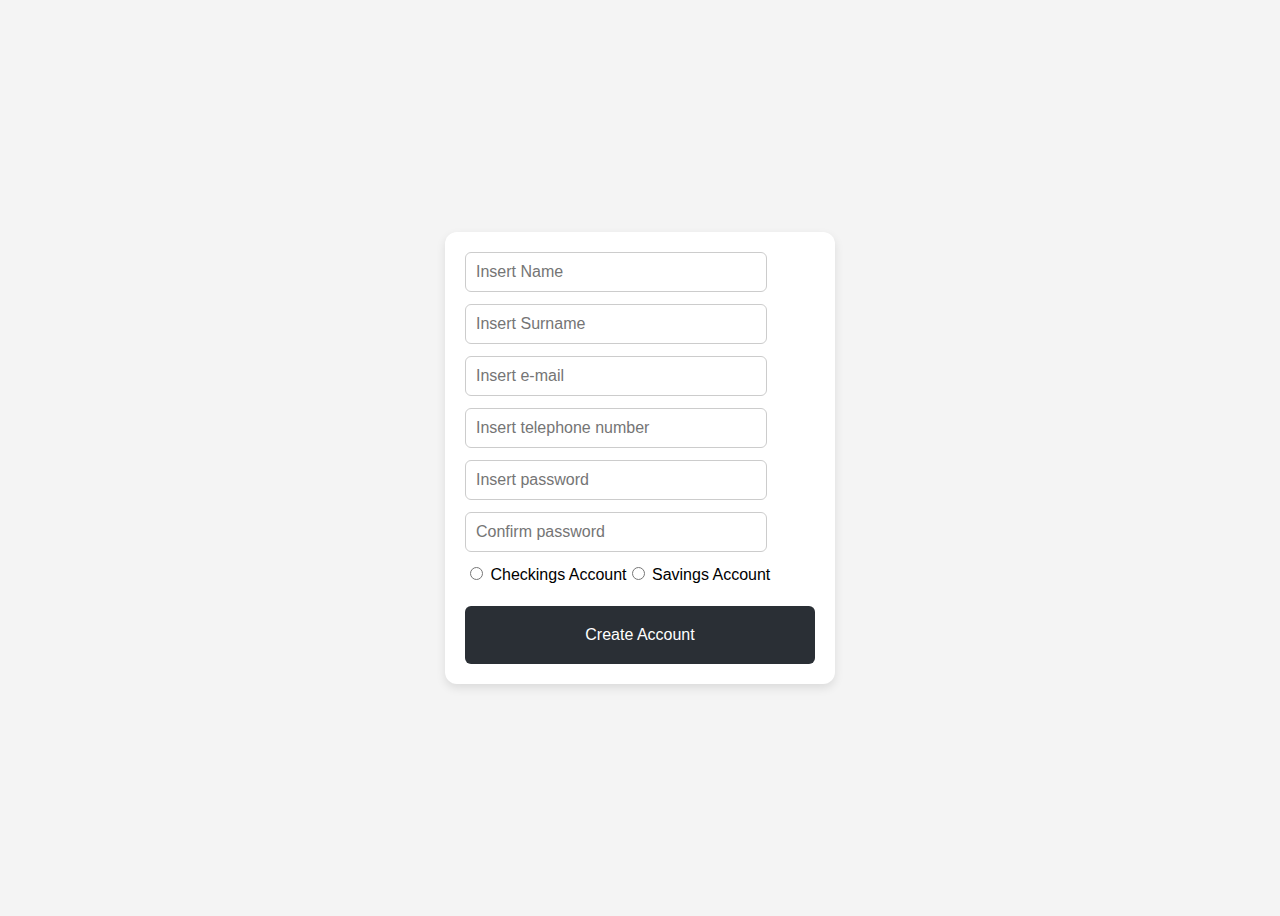
<file: createAccount.html>
<!DOCTYPE html>
<html lang="en">
<head>
    <meta charset="UTF-8">
    <meta name="viewport" content="width=device-width, initial-scale=1.0">
    <title>Create Account</title>
    <script src="index.js" defer></script>
    <style>
        body {
    display: flex;
    justify-content: center;
    align-items: center;
    height: 100vh;
    background-color: #f4f4f4;
    font-family: Arial, sans-serif;
}

#div-of-form {
    background: #ffffff;
    padding: 20px;
    border-radius: 12px;
    box-shadow: 0 4px 10px rgba(0, 0, 0, 0.1);
    width: 350px;
    text-align: center;
}

form {
    display: flex;
    flex-direction: column;
    gap: 12px;
    padding: auto;
}

.createAccFormInputs, select {
    width: 80%;
    padding: 10px;
    border: 1px solid #ccc;
    border-radius: 6px;
    font-size: 16px;
}

.createAccFormInputs:focus, select:focus {
    border-color: #007bff;
    outline: none;
}

button {
    margin-top: 10px;
    width: 100%;
    padding: 20px;
    background-color: #2a2f35;
    color: white;
    border: none;
    border-radius: 6px;
    font-size: 16px;
    cursor: pointer;
    transition: background 0.3s;
}

button:hover {
    background-color: #048a52;
}


#div-type-of-acc{
  display: flex;
}

#acc-label{
 color: rgb(36, 34, 34);   
 background: #ffffff;
    padding: 5px;
    border-radius: 12px;
    box-shadow: 0 4px 10px rgba(0, 0, 0, 0.1);
}
    </style>
</head>
<body>
    <div id="div-of-form">
        <form id="form">
            <input type="text" class="createAccFormInputs" id="name" placeholder="Insert Name">
            <input type="text" class="createAccFormInputs" id="surname" placeholder="Insert Surname">
            <input type="email" class="createAccFormInputs" id="email" placeholder="Insert e-mail">
            <input type="tel" class="createAccFormInputs" id="phone" placeholder="Insert telephone number">
            <input id="password" type="password" class="createAccFormInputs" placeholder="Insert password">
            <input id="new-password" type="password" class="createAccFormInputs" placeholder="Confirm password">

            <div id="div-type-of-acc">
                <label><input type="radio" name="type-acc" class="acc-type" value="Checkings Account"> Checkings Account</label>
                <label><input type="radio" name="type-acc" class="acc-type" value="Savings Account"> Savings Account</label>
            </div> 
            
            <button type="submit" id="submit-btn">Create Account</button>
        </form>
    </div>
</body>
</html>
</file>
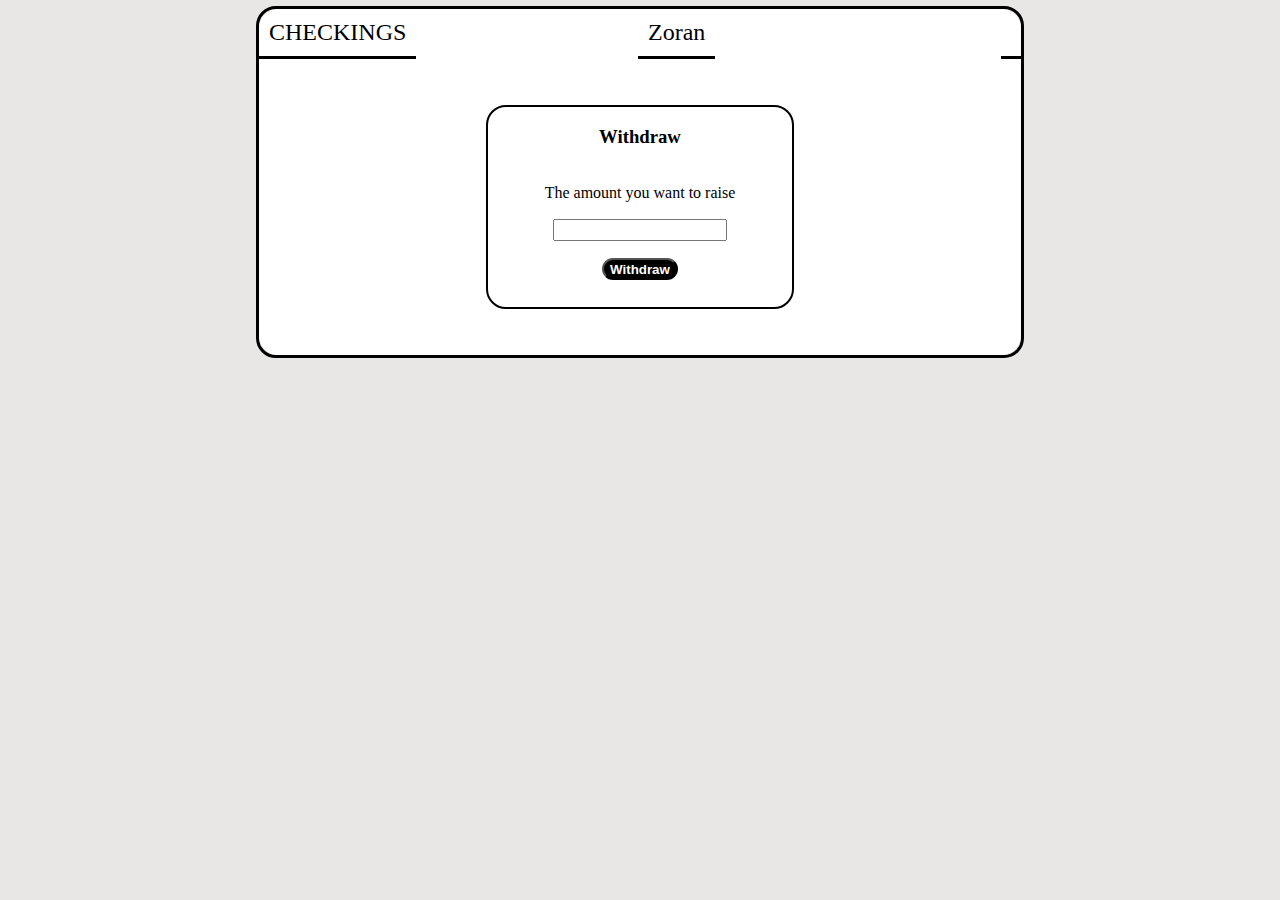
<file: frontPage.html>
<!DOCTYPE html>
<html lang="en">

<head>
    <meta charset="UTF-8">
    <meta name="viewport" content="width=device-width, initial-scale=1.0">
    <title>DOM-BANK</title>
    <script src="index.js" defer></script>
    <style>
        body {
            background-color: rgb(233, 230, 230);
            margin: 0.5% 20%;
            border: 3px solid black;
            border-radius: 20px;
        }

        .body {
            margin: 13% 20% !important;
        }

        .hide {
            display: none !important;
        }

        #header {
            display: flex;
            justify-content: space-between;
            background-color: white;
            border-radius: 20px 20px 0 0;
        }

        #header div {
            border-bottom: 3px solid black;
            padding: 10px;
            font-size: x-large;
        }

        #withdraw,
        #transfer {
            margin: 4% 7%;
            display: flex;
            border: 1px solid black;
            justify-content: center;
            width: 40%;
            border: 2px solid black;
            ;
            border-radius: 20px;
        }

        #forms {
            display: flex;
            align-items: center;
            flex-direction: column;
            padding: 2% 0%;
            background-color: white;
            border-radius: 0 0 20px 20px;
        }

        form {
            display: flex;
            flex-direction: column;
            align-items: center;
            gap: 17px;
            margin-bottom: 9%;
        }

        h3,
        label {
            text-align: center;
        }

        button {
            width: 6vw;
            height: 1.7vw;
            background-color: black;
            border-radius: 20px;
            color: white;
            font-weight: bolder;
        }

        input {
            height: 1.3vw;
            width: 13vw;
        }

        #acc-name {
            margin-right: 5vw;
        }
    </style>
</head>

<body>
    <div id="header">
        <div id="acc-type">CHECKINGS</div>
        <div id="acc-name">Zoran</div>
        <div id="acc-balance"></div>
    </div>
    <div id="forms">
        <div id="withdraw">
            <form action="">
                <h3>Withdraw</h3>
                <label for="">The amount you want to raise</label>
                <input type="number" min="0" id="withdraw-amount">
                <button type="submit" id="withdraw-btn">Withdraw</button>
            </form>
        </div>
        <div id="transfer" class="hide">
            <form action="">
                <h3>Transfer</h3>
                <label for="">Sender account</label>
                <input type="text" id="sender">
                <label for="">Recipient's account</label>
                <input type="text" id="recipient">
                <label for="">The amount you want to raise</label>
                <input type="number" min="0" id="transfer-amount">
                <button type="submit" id="transfer-btn">Transfer</button>
            </form>
        </div>
    </div>
</body>

</html>
</file>
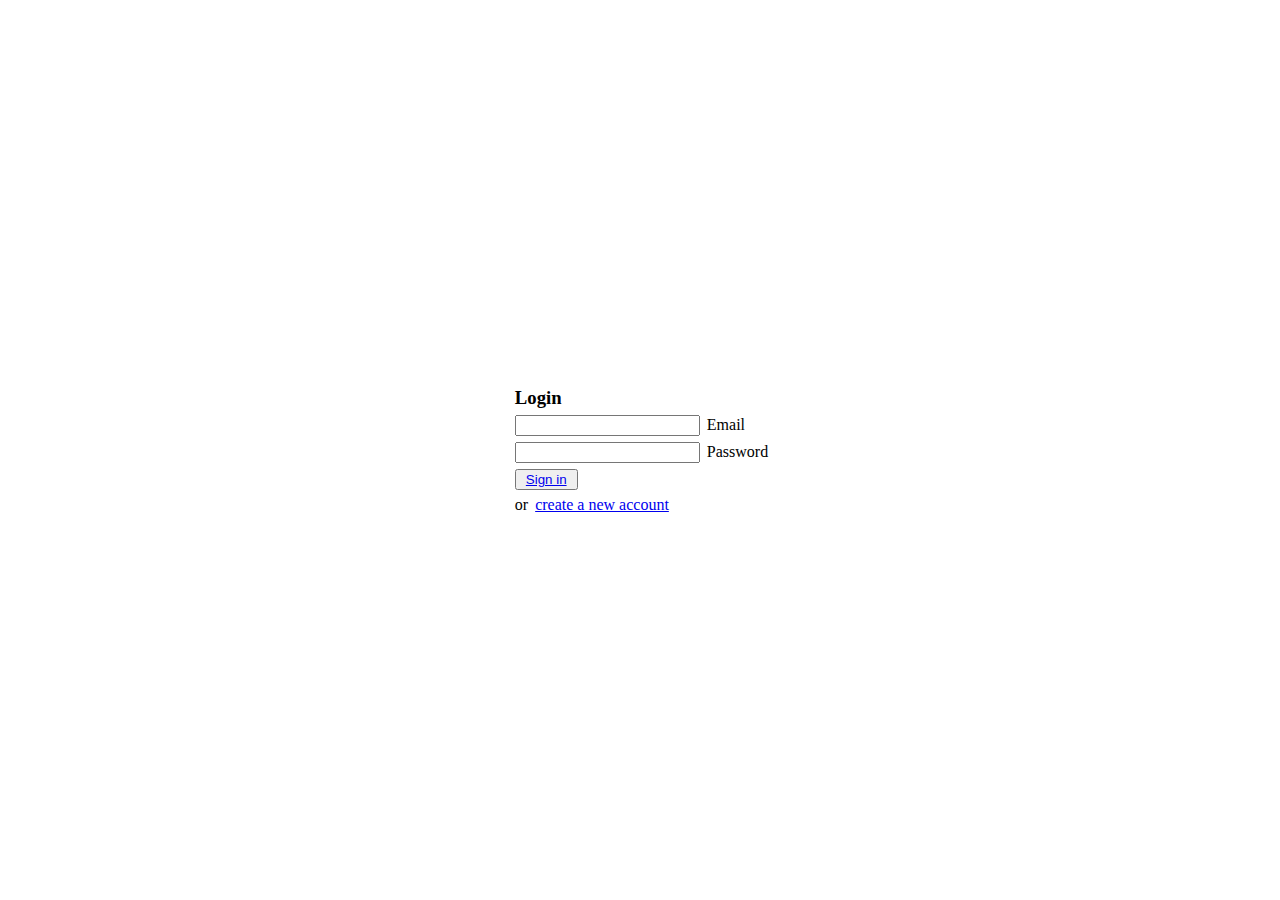
<file: loginA.html>
<!DOCTYPE html>
<html lang="en">
<head>
    <meta charset="UTF-8">
    <meta name="viewport" content="width=device-width, initial-scale=1.0">
    <script src="index.js" defer></script>
    <style> 
    html {
        margin: 0px;
        height: 100%;
        width: 100%;
    }
    body {
        margin: 0px;
        min-height: 100%;
        width: 100%;
        display: flex;
        justify-content: center;
    }
    div {
        align-self: center;
    }
    * {
        margin: 3px;
    }
    </style>
    <title>DOM Bank login</title>
</head>
<body>
    <div>
    <form id="loginForm">
        <h3>Login</h3>
        <input id="emailLogin" type="email"> Email
        <br>
        <input id="passLogin" type="password"> Password
        <br>
        <button id="logInButton" ><a href="indexBejdo.html">Sign in</a></button>
        <p>or <a id="createNewAcc" href="createA.html">create a new account </a></p>
    </form>
    </div>
</body>
</html>
</file>
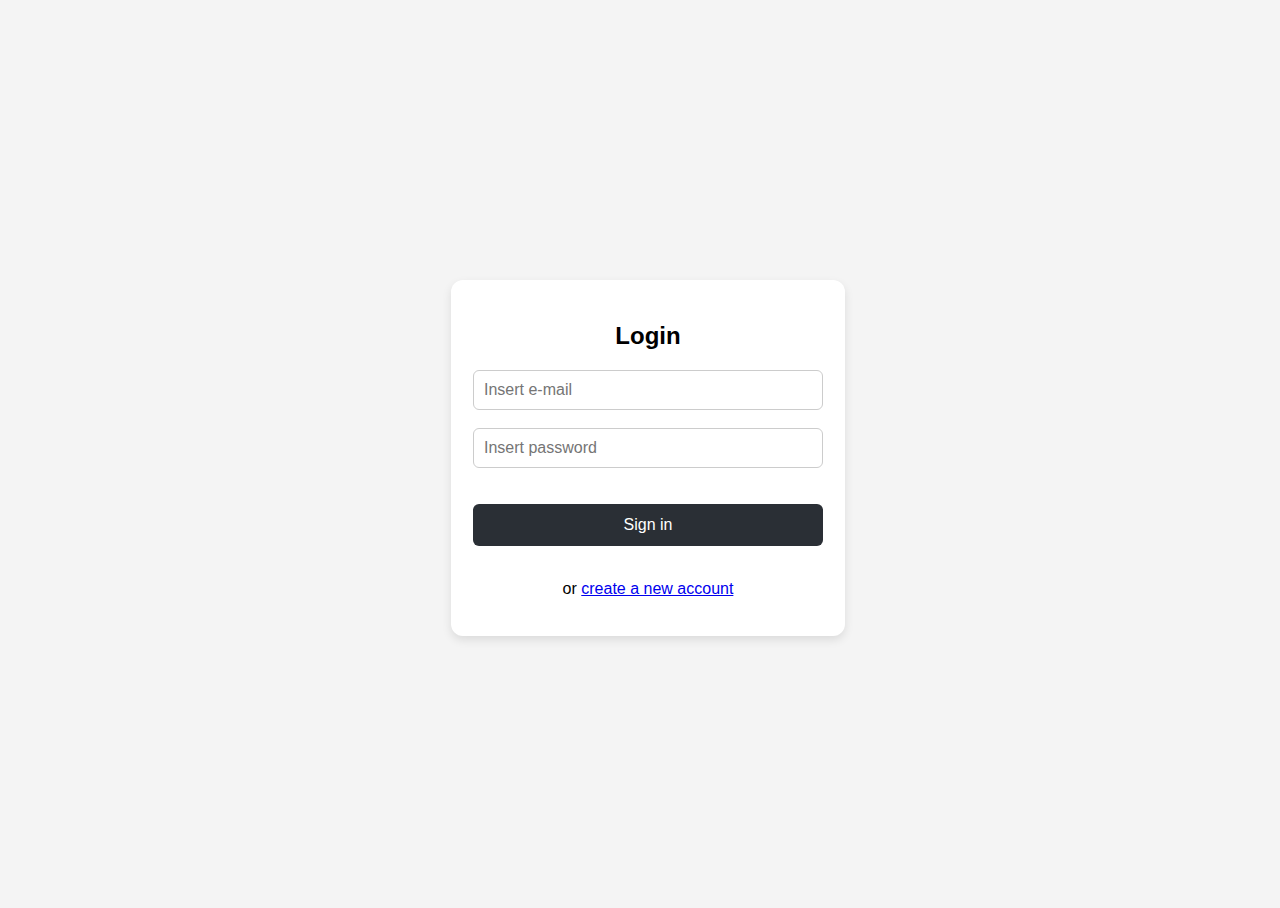
<file: loginAccount.html>
<!DOCTYPE html>
<html lang="en">
<head>
    <meta charset="UTF-8">
    <meta name="viewport" content="width=device-width, initial-scale=1.0">
    <script src="index.js" defer></script>
    <style> 
    html {
        margin: 0px;
        height: 100%;
        width: 100%;
    }
    body {
        display: flex;
        min-height: 100%;
        width: 100%;
        justify-content: center;
        align-items: center;
        background-color: #f4f4f4;
        font-family: Arial, sans-serif;
    }
    div {
        background: #ffffff;
        padding: 22px;
        border-radius: 12px;
        box-shadow: 0 4px 10px rgba(0, 0, 0, 0.1);
        width: 350px;
        text-align: center;
    }
    form {
        display: flex;
        flex-direction: column;
    }
    button {
        padding: 12px;
        background-color: #2a2f35;
        color: white;
        border: none;
        border-radius: 6px;
        font-size: 16px;
        cursor: pointer;
        transition: background 0.3s;
    }
    button:hover {
        background-color: #048a52;
    }
    input, select {
        padding: 10px;
        border: 1px solid #ccc;
        border-radius: 6px;
        font-size: 16px;
    }
    input:focus, select:focus {
        border-color: #007bff;
        outline: none;
    }
    </style>
    <title>DOM Bank login</title>
</head>
<body>
    <div>
    <form id="loginForm">
        <h2>Login</h3>
        <input id="emailLogin" type="email" placeholder="Insert e-mail"><label id="emailErrorMessage" style="color: red; opacity: 0;">Incorrect Email</label>
        <input id="passLogin" type="password" placeholder="Insert password"><label id="passErrorMessage" style="color: red; opacity: 0;">Incorrect Password</label>
        <br>
        <button id="logInButton">Sign in</button> <label id="successfulLogin" style="color: green; opacity: 0;">Successfully logged in!</label>
        <p>or <a id="createNewAcc" href="createAccount.html">create a new account </a></p>
    </form>
    </div>
</body>
</html>
</file>
